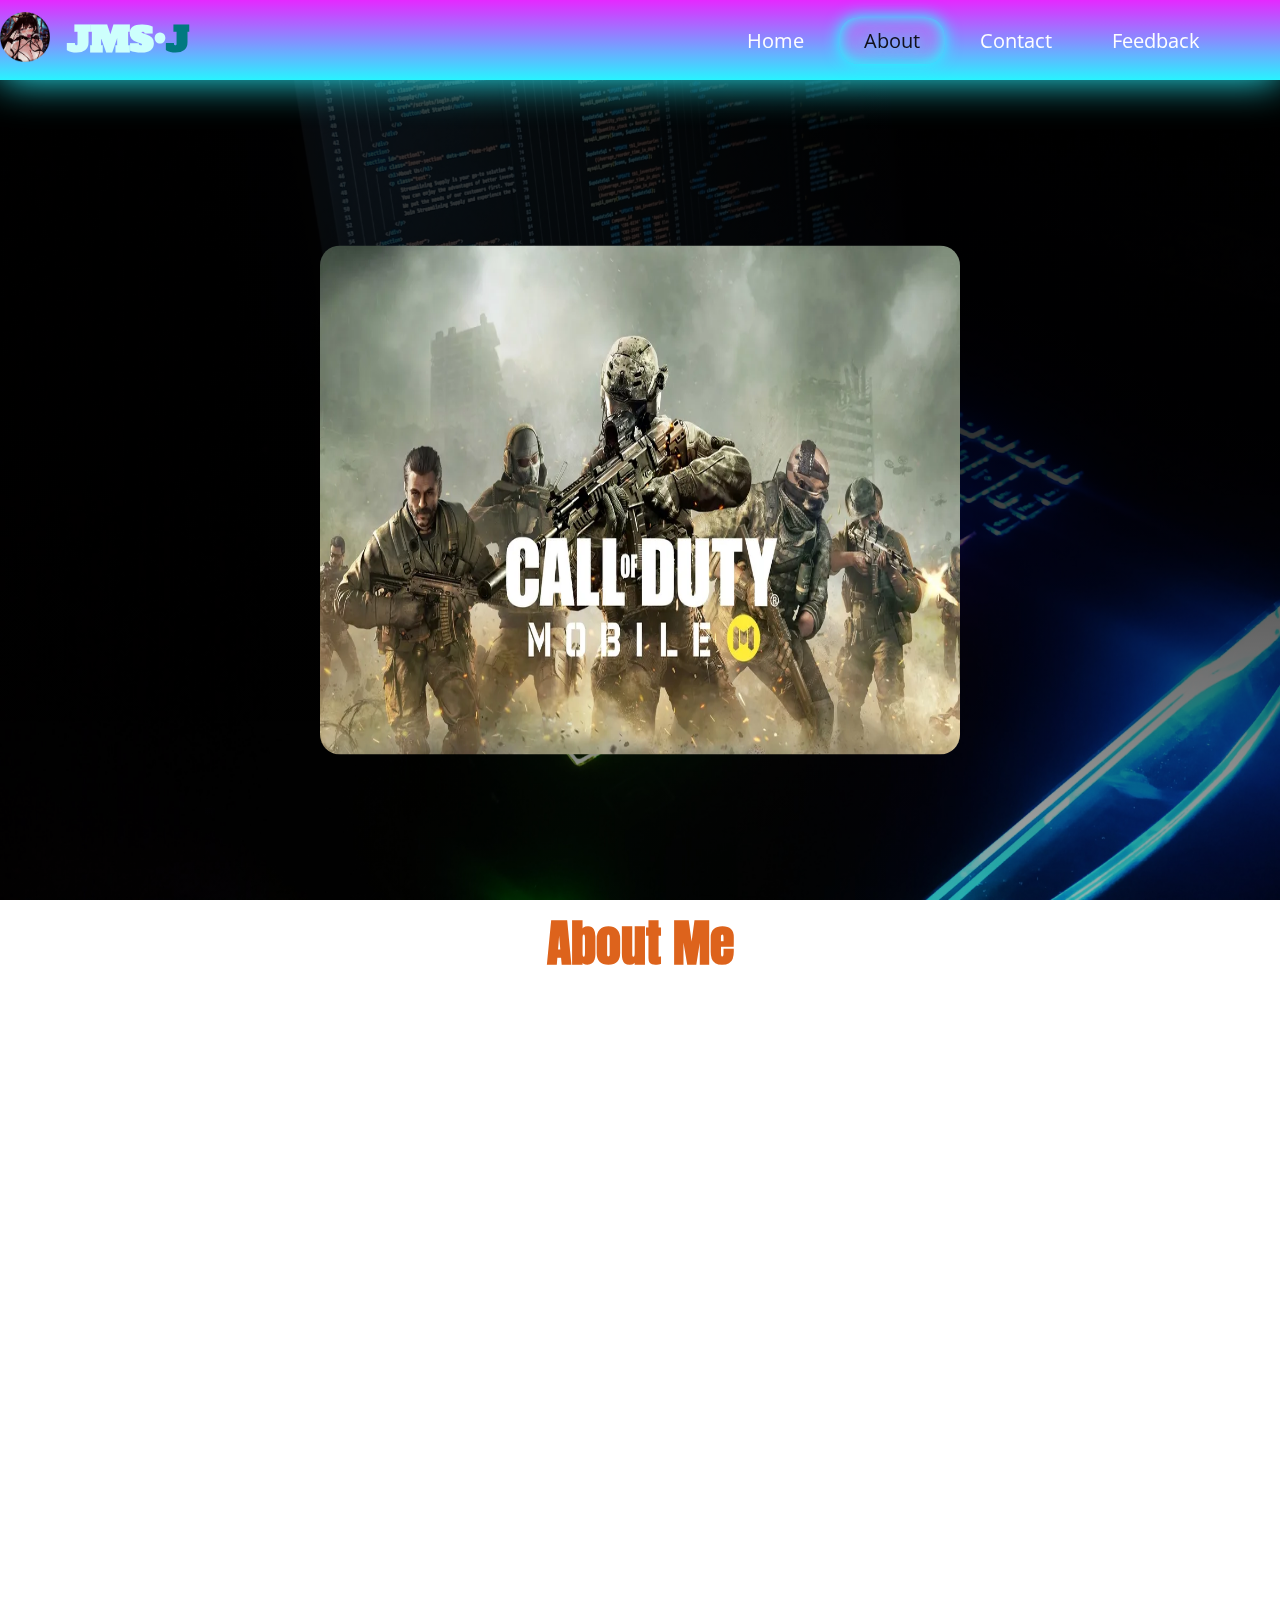
<file: about2.html>
<!DOCTYPE html>
<html lang="en">
<head>
    <meta charset="UTF-8">
    <meta http-equiv="X-UA-Compatible" content="IE=edge">
    <meta name="viewport" content="width=device-width, initial-scale=1.0">
    <title>ABOUT</title>
    <link rel = "icon" type = "image/x=icon" href = "iconanime.png">
    <link rel="stylesheet" href="about2.css">
    <style> @import url('https://fonts.googleapis.com/css2?family=Abril+Fatface&family=Alfa+Slab+One&family=Anton&family=Dancing+Script&family=Lobster&family=Montserrat:wght@300&family=Open+Sans:wght@300&family=Poppins:wght@100&family=Prata&family=Source+Serif+Pro:wght@300&display=swap'); </style>
	<link rel="stylesheet" href="https://fonts.googleapis.com/css2?family=Material+Symbols+Outlined:opsz,wght,FILL,GRAD@48,400,0,0" />
	<link rel="stylesheet" href="https://unpkg.com/aos@next/dist/aos.css" />
</head>
<body>
    <header>
        <div class="logo">
            <img src="iconanime.png" alt="">
            <label class = "logo"><a class = "back" href = "https://zaxe17.github.io/hello/">JMS•<span>J</span></a></label>
        </div>
        <div class="hamburger">
            <div class="line"></div>
            <div class="line"></div>
            <div class="line"></div>
        </div>
        <nav class="nav-bar">
            <ul>
                <li>
                    <a href="https://zaxe17.github.io/hello/">Home</a>
                </li>
                <li>
                    <a href="#" class="active">About</a>
                </li>
                <li>
                    <a href="contact2.html">Contact</a>
                </li>
                <li>
                    <a href="feedback2.html">Feedback</a>
                </li>
            </ul>
        </nav>
    </header>
    <section id="page1">
        <div class="text">
            <h1>CALL OF DUTY: MOBILE</h1>
            <div class="codm">
                <a href="#page2">
                    <img class = "image" src = "codm.png">
                    <img class = "image2" src = "codm2.png">
                </a>
            </div>
        </div>
    </section>
    <section id="page2">
        <h1>About Me</h1>
        <div data-aos="slide-right">
                <h2>
			&nbsp;&nbsp;&nbsp;&nbsp;&nbsp;&nbsp;console.log("Hello World"), I'm Jan Marc, a passionate webdeveloper. I've honed my skills across front-end, back-end, and web design. In my  website, Iwant to enhance my skills becausee I wan to become a  webdeveloper. Iwant create websites and web apps that seamlessly blend aesthetics with functionality.			
I enjoy to code because I got inspired by my friend's projects, so that's why I created this website.	
		</br>
		</br>
&nbsp;&nbsp;&nbsp;&nbsp;&nbsp;&nbsp;What truly excites me about web development is the transformative power of code. I derive immense satisfaction from the process of translating lines of code into captivating online experiences. It's a process that requires creativity, problem-solving, and a keen eye for detail, and I relish every moment of it.
                </h2>
            <div class="boxbox"></div>
        </div>
    </section>
    <script src="https://unpkg.com/aos@next/dist/aos.js"></script>
    <script>
        AOS.init({
            duration: 3000,
            delay: 50,
            offset: 120,
            once: false
        });
    </script>
    <script>
        hamburger = document.querySelector(".hamburger");
        hamburger.onclick = function() {
            navBar = document.querySelector(".nav-bar");
            navBar.classList.toggle("active");
        }
    </script>

    <!-- Nav-bar exit click-->
    <script>
        function toggleNavBar() {
            const navBar = document.querySelector(".nav-bar");
            navBar.classList.toggle("active");
        }

        const hamburger = document.querySelector(".hamburger");
        hamburger.onclick = function() {
            toggleNavBar();
        }

        function collapseNavBarOnClickOutside(event) {
            const navBar = document.querySelector(".nav-bar");
            if (!event.target.closest(".nav-bar") && !event.target.closest(".hamburger")) {
                navBar.classList.remove("active");
            }
        }

        document.addEventListener("click", collapseNavBarOnClickOutside);
    </script>
</body>
</html>
</file>
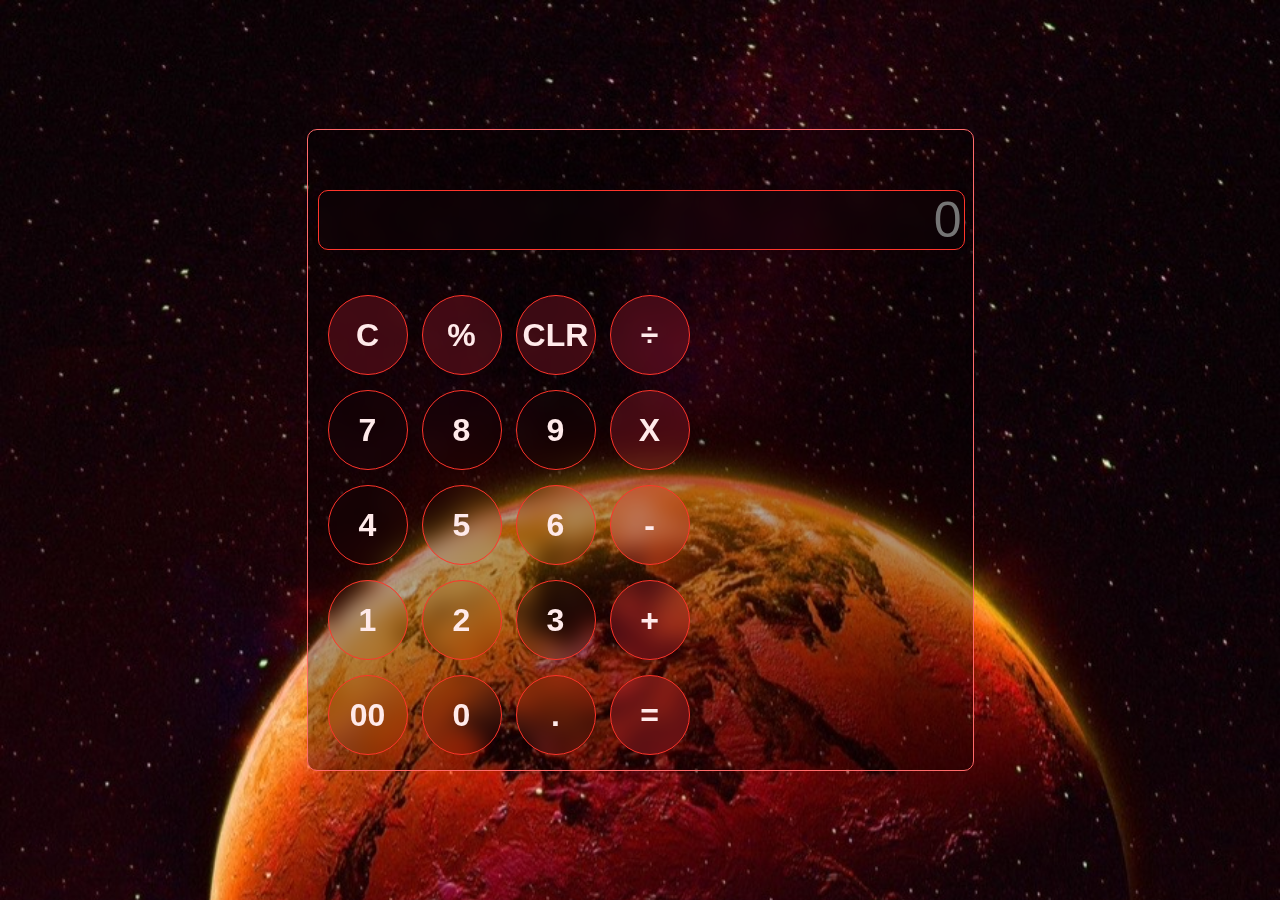
<file: calcu.html>
<!DOCTYPE html>
<html lang="en">
<head>
    <meta charset="UTF-8">
    <title>Calculator</title>
    <style>
        * {
            padding: 0;
            margin: 0;
            user-select: none;
        }
        body {
            height: 100vh;
            width: 100vw;
            display: flex;
            align-items: center;
            justify-content: center;
            background: url("Snaptik.app_726897898844024346116.jpg");
            background-size: cover;

            
        }
        .container {
            border: 1px solid #ff6a6a;
            padding: 60px 10px 5px 10px;
            border-radius: 10px;
            background: rgba(0, 0, 0, 0.3);
        }
        .screen {
            border: 1px solid #ff352b;
            height: 100%;
            width: 100%;
            overflow: hidden;
            margin: 0 0 40px 0;
            border-radius: 10px;
            backdrop-filter: blur(10px);
        }
        .screen input {
            height: 100%;
            padding-right: 0px;
            text-align: end;
            font-size: 50px;
            border: none;
            background: none;
            color: #ffeaea;
        }
        .btns {
            margin: 5px;
            height: 100%;
            width: 100%;
            
        }
        button {      
            height: 80px;
            width: 80px;
            font-size: 2rem;
            font-weight: bolder;
            margin: 5px;
            border-radius: 50px;
            background: transparent;
            backdrop-filter: blur(10px);
            color: #ffeaea;
            border: 1px solid #ff352b;
        }
        button:active {
            box-shadow: 0 0 25px 2px #ff352b;
            color: #ff352b;
            transform: translate(2px, 2px);
        }
        .operator {
            background: rgba(255,43,74, 0.2);
        }
        

        /*media*/
        @media (max-width: 858px){
        .container {
            border: 1px solid #ff6a6a;
            padding: 60px 10px 5px 10px;
            border-radius: 10px;
            background: rgba(0, 0, 0, 0.3);
        }
        .screen {
            border: 1px solid #ff352b;
            height: 100%;
            width: 100%;
            overflow: hidden;
            margin: 0 0 40px 0;
            border-radius: 10px;
            backdrop-filter: blur(10px);
        }
        .screen input {
            height: 100%;
            padding-right: 0px;
            text-align: end;
            font-size: 50px;
            border: none;
            background: none;
            color: #ffeaea;
        }
        .btns {
            margin: 5px;
            height: 100%;
            width: 100%;
            
        }
        button {      
            height: 80px;
            width: 80px;
            font-size: 2rem;
            font-weight: bolder;
            margin: 5px;
            border-radius: 50px;
            background: transparent;
            backdrop-filter: blur(10px);
            color: #ffeaea;
            border: 1px solid #ff352b;
        }
        button:active {
            box-shadow: 0 0 25px 2px #ff352b;
            color: #ff352b;
            transform: translate(2px, 2px);
        }
        .operator {
            background: rgba(255,43,74, 0.2);
        }
        }
    </style>
</head>
<body>
    <div class="container">
        <div class="screen">
            <input type="text" placeholder="0" id="result" readonly>
        </div>
        <div class="btns">
            <button class="operator" onclick="removeOneChar()">C</button>
            <button class="operator" onclick="appendToInput('%')">%</button>
            <button class="operator" onclick="clearInput()">CLR</button>
            <button class="operator" onclick="appendToInput('/')">÷</button>   
        </div>
        <div class="btns">
            <button onclick="appendToInput('7')">7</button>
            <button onclick="appendToInput('8')">8</button>
            <button onclick="appendToInput('9')">9</button>
            <button class="operator" onclick="appendToInput('*')">X</button>   
        </div>
        <div class="btns">
            <button onclick="appendToInput('4')">4</button>
            <button onclick="appendToInput('5')">5</button>
            <button onclick="appendToInput('6')">6</button>
            <button class="operator" onclick="appendToInput('-')">-</button>   
        </div>
        <div class="btns">
            <button onclick="appendToInput('1')">1</button>
            <button onclick="appendToInput('2')">2</button>
            <button onclick="appendToInput('3')">3</button>
            <button class="operator" onclick="appendToInput('+')">+</button>   
        </div>
        <div class="btns">
            <button onclick="appendToInput('00')">00</button>
            <button onclick="appendToInput('0')">0</button>
            <button onclick="appendToInput('.')">.</button>
            <button class="operator" onclick="calculate()">=</button>   
        </div>
    </div>
    
    
    <script src="calcu.js"></script>
</body>
</html>
</file>
<file: about2.css>
* {
    margin: 0;
    padding: 0;
    list-style: none;
	list-style: none;
    text-decoration: none;
    box-sizing: border-box;
}

html {
    scroll-behavior: smooth;
    overflow: hidden;
}

body {
	background-image: linear-gradient(rgba(0, 0, 0, 0.8), rgba(0, 0, 0, 0.8), rgba(0, 0, 0, 0.3)), url("loptopbg.jpg");
	background-size: cover;
	background-repeat: no-repeat;
	background-attachment: fixed;
	background-size: 100% 100%;
}

::-webkit-scrollbar {
	display: none;
}

header {
    width: 100%;
    height: 80px;
    background: linear-gradient(to top, #28F3FF, #E528FF);
    display: flex;
    align-items: center;
    justify-content: space-between;
    padding: 0 100px;
	box-shadow: 0 0px 40px #28F3FF;
	position: fixed;
	margin-top: -5px;
}

label.logo {
	color: #C4FCFF;
	font-size: 35px;
	line-height: 80px;
	padding: 0;
	font-weight: bold;
	font-family: 'Alfa Slab One', cursive;
}

span {
	color: #007980;
}

label a {
	color: #CDFFFC;
	padding: 7px 13px;
	border-radius: 6px;
	text-transform: uppercase;
	text-decoration: none;
	cursor: default;
}

.logo img {
	position: relative;
	top: 10px;
	margin-left: -50px;
	width: 50px;
	-webkit-user-drag: none;
}

.hamburger {
    display: none;
}

.nav-bar ul {
	font-family: 'Open Sans', sans-serif;
    display: flex;
}

.nav-bar ul li a {
    display: block;
    color: #fefefe;
    font-size: 20px;
    padding: 10px 25px;
    border-radius: 20px;
    transition: 0.2s;
    margin: 0 5px;  
}

.nav-bar ul li a:hover {
    color: #11101b;
    background: rgba(207, 110, 231 , 0.3);
	text-shadow: 0 0 15px #28F3FF;
}

.nav-bar ul li a.active {
    color: #11101b;
    background: rgba(207, 110, 231 , 0.3);
	box-shadow: 0 0 15px 1px #28F3FF, inset 0 0 15px 1px #28F3FF;
	text-shadow: 0 0 15px #28F3FF;
}

@media only screen and (max-width: 1320px) {
    header {
        padding: 0 50px;
    }
}

@media only screen and (max-width: 1100px) {
    header {
        padding: 0 30px;
    }
}

@media only screen and (max-width: 900px) {
	body {
		background-image: linear-gradient(rgba(0, 0, 0, 0.8), rgba(0, 0, 0, 0.8), rgba(0, 0, 0, 0.3)), url("loptopbg2.jpg");
		background-size: cover;
		background-repeat: no-repeat;
		background-attachment: fixed;
		background-size: 100% 100%;
	}
	header {
		z-index: 1111;
		position: fixed;
		margin-top: -35px;
	}
	.logo img {
		position: relative;
		top: 5px;
		margin-left: -10px;
		margin-right: -10px;
		width: 40px;
	}
    .hamburger {
        display: block;
        cursor: pointer;
    }
    .hamburger .line {
        width: 30px;
        height: 3px;
        background: #fefefe;
        margin: 6px 0;
		border-radius: 100px;
    }
    .nav-bar {
        z-index: 100;
        height: 0;
        position: absolute;
        top: 80px;
        left: 0;
        right: 0;
        width: 100vw;
        background: rgba(88, 199, 255, 0.2);
        transition: 0.5s;
        overflow: hidden;
	backdrop-filter: blur(3px);
    }
    .nav-bar.active {
        height: 450px;
    }
    .nav-bar ul {
        display: block;
        width: fit-content;
        margin: 80px auto 0 auto;
        text-align: center;
        transition: 0.5;
        opacity: 0;
    }
    .nav-bar.active ul {
        opacity: 1;
    }
    .nav-bar ul li a {
        margin-bottom: 12px;
    }
}

/*ABOUT PAGE*/
#page1 {
	height: 100vh;
	width: 100%;
}

.codm img.image {
	position: absolute;
	top: 50%;
	left: 50%;
	transform: translateX(-50%) translateY(-50%);
	width: 50%;
	margin-top: 50px;
	border-radius: 20px;
	animation: animate2 15s linear infinite;
}

@keyframes animate2 {
	0% {
		box-shadow: 0 0 15px rgb(255, 255, 255);
	}
	20% {
		box-shadow: 0 0 15px rgb(255, 255, 255);
	}
	40% {
		box-shadow: 0 0 15px rgb(88, 100, 86);
	}
	60% {
		box-shadow: 0 0 15px rgb(88, 100, 86);
	}
	80% {
		box-shadow: 0 0 15px rgb(88, 100, 86);
	}
	100% {
		box-shadow: 0 0 15px rgb(255, 255, 255);
	}
}

.codm img.image2 {
	position: absolute;
	top: 50%;
	left: 50%;
	transform: translateX(-50%) translateY(-50%);
	height: 509px;
	width: 50%;
	margin-top: 50px;
	border-radius: 20px;
	animation: animate 15s linear infinite;
}

@keyframes animate {
	0% {
		opacity: 0;
	}
	20% {
		opacity: 0;
	}
	40% {
		opacity: 1;
	}
	60% {
		opacity: 1;
	}
	80% {
		opacity: 1;
	}
	100% {
		opacity: 0;
	}
}

#page1 h1 {
	margin-top: 5px;
	font-size: 50px;
	color: white;
	text-align: center;
	font-family: 'Anton', sans-serif;
}

#page2 {
	height: 100vh;
	width: 100%;
	background-image: linear-gradient(rgba(0, 0, 0, 0.9), rgba(0, 0, 0, 0.3), rgba(0, 0, 0, 0.9)), url("callofduty.jpg");
	background-size: cover;
	background-repeat: no-repeat;
	background-attachment: fixed;
	background-size: 100% 100%;
}

#page2 h1 {
	font-size: 50px;
	color: rgb(221, 99, 28);
	text-align: center;
	font-family: 'Anton', sans-serif;
}

h2 {
	position: absolute;
	color: white;
	z-index: 1;
	text-align: justify;
	margin: 15px 800px 15px 50px;
	padding: 15px;
	border-radius: 10px;
}

.boxbox {
	margin-top: 30px;
	display: block;
	position: relative;
	left: -400px;
	border-radius: 20px;
	border: solid 2px #CDFFFC;
	height: 80vh;
	width: 80%;
	background-color: rgba(0, 0, 0, 0.5);
	box-shadow: 0 0 10px #CDFFFC, inset 0 0 10px #CDFFFC;
}

@media (max-width: 952px) {
	.codm img.image {
		position: absolute;
		top: 50%;
		left: 50%;
		transform: translateX(-50%) translateY(-50%);
		width: 50%;
		margin-top: 50px;
	}
	.codm img.image2 {
		position: absolute;
		top: 50%;
		left: 50%;
		transform: translateX(-50%) translateY(-50%);
		height: 270px;
		width: 50%;
		margin-top: 50px;
	}
	h2 {
		font-size: 13px;
		position: absolute;
		z-index: 1;
		text-align: justify;
		margin: 0 30px 0 30px;
		padding: 20px 10px 20px 10px;
		margin-top: 10px;
	}
	.boxbox {
		margin-top: 30px;
		display: block;
		position: relative;
		left: -20px;
		border-radius: 20px;
		height: 80vh;
		width: 80%;
	}
}

@media (max-width: 858px) {
	.codm img.image {
		position: absolute;
		top: 50%;
		left: 50%;
		transform: translateX(-50%) translateY(-50%);
		width: 90%;
		margin-top: 50px;
	}

	.codm img.image2 {
		position: absolute;
		top: 50%;
		left: 50%;
		transform: translateX(-50%) translateY(-50%);
		height: 215px;
		width: 90%;
		margin-top: 50px;
	}

	#page1 h1 {
		margin-top: 35px;
		font-size: 30px;
	}

	#page2 h1 {
		position: relative;
		top: 100px;
		font-size: 30px;
	}
	h2 {

		font-size: 12px;
		position: absolute;
		z-index: 1;
		text-align: justify;
		margin: 35px 35px 0 35px;
		padding: 20px 10px 20px 10px;
		margin-top: 150px;
		box-shadow: 0 0 10px #CDFFFC, inset 0 0 10px #CDFFFC;
	}

	.boxbox {
		display: none;
	}
	}
</file>
